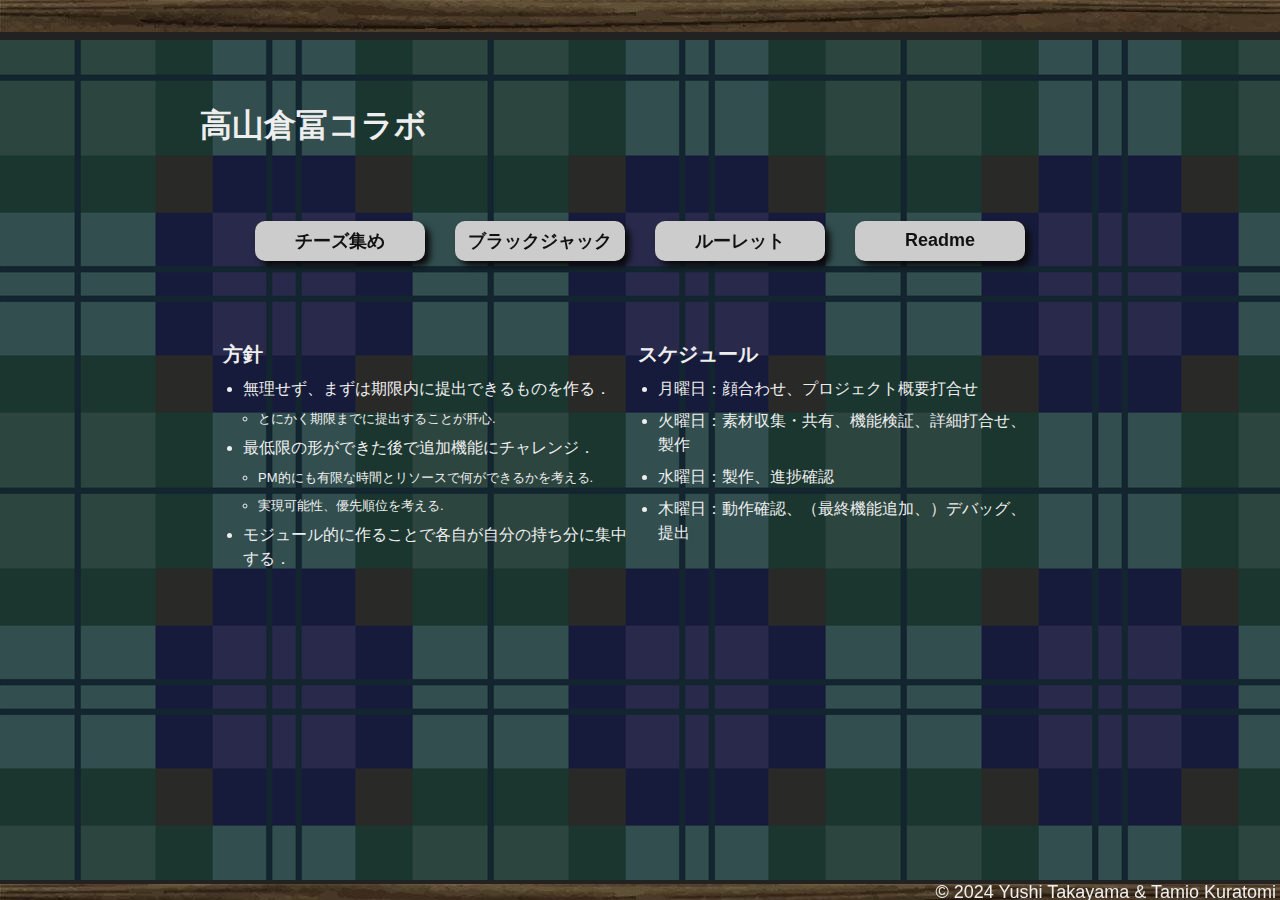
<file: index.html>
<!DOCTYPE html>
<html lang="ja">

<head>
    <meta charset="UTF-8">
    <meta name="viewport" content="width=device-width, initial-scale=1.0">
    <title>高山倉冨コラボ</title>
    <link rel="stylesheet" type="text/css" href="css/reset.css" />
    <link rel="stylesheet" type="text/css" href="css/sanitize.css" />
    <link rel="stylesheet" type="text/css" href="css/main.css">
</head>

<body>
    <header>

    </header>
    <main>
        <h1>高山倉冨コラボ</h1>
        <section id="links">
            <button id="slot" type="button" onclick="location.href='slot.html'" class="tooltip">チーズ集め<span class="tooltiptext">地図上でネズミを動かしチーズをGET!</span></button>
            <button id="blackjack" type="button" onclick="location.href='blackjack.html'" class="tooltip">ブラックジャック<span class="tooltiptext">シンプルなカードゲームです</span></button>
            <button id="roulette" class="tooltip" type="button" onclick="location.href='roulette.html'" class="tooltip">ルーレット<span class="tooltiptext">既存コードの実装応用実験</span></button>
            <button id= "readme" type="button" onclick="location.href='README.md'" class="tooltip">Readme<span class="tooltiptext">読んでね</span></button>
        </section>
        <section id="direction">
            <ul>
                <li class="head">方針</li>
                <li>無理せず、まずは期限内に提出できるものを作る．</li>
                <li class="sublist">とにかく期限までに提出することが肝心.</li>
                <li>最低限の形ができた後で追加機能にチャレンジ．</li>
                <li class="sublist">PM的にも有限な時間とリソースで何ができるかを考える.</li>
                <li class="sublist">実現可能性、優先順位を考える.</li>
                <li>モジュール的に作ることで各自が自分の持ち分に集中する．</li>
            </ul>
            <ul>
                <li class="head">スケジュール</li>
                <li>月曜日：顔合わせ、プロジェクト概要打合せ</li>
                <li>火曜日：素材収集・共有、機能検証、詳細打合せ、製作</li>
                <li>水曜日：製作、進捗確認</li>
                <li>木曜日：動作確認、（最終機能追加、）デバッグ、提出</li>
            </ul>
        </section>
    </main>
    <footer>
        <div>
            &copy 2024 Yushi Takayama & Tamio Kuratomi
        </div>
    </footer>
    <script></script>
</body>

</html>
</file>
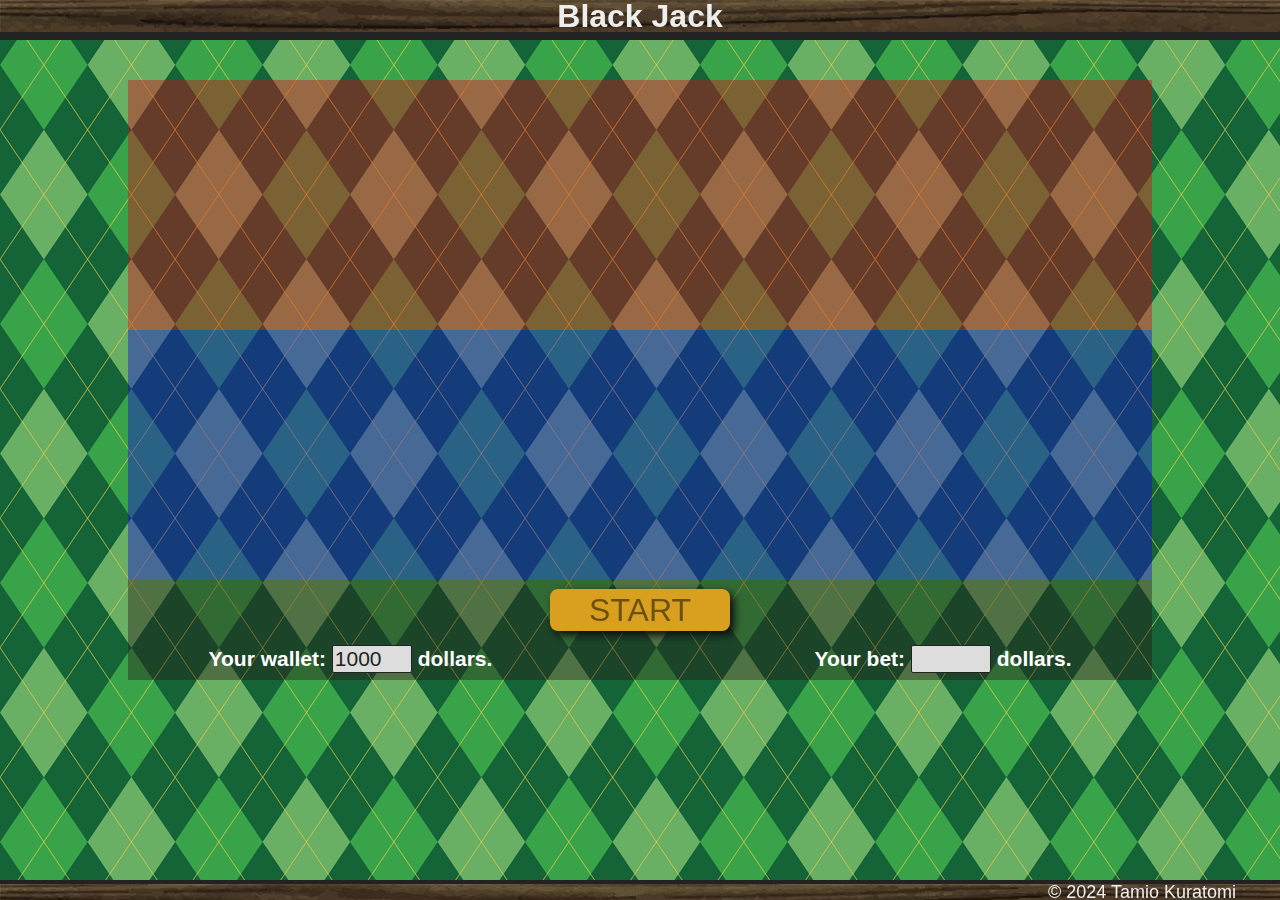
<file: blackjack.html>
<!DOCTYPE html>
<html lang="en">

<head>
    <meta charset="UTF-8">
    <meta name="viewport" content="width=device-width, initial-scale=1.0">
    <title>Card Game</title>
    <script src="js/jquery-3.7.1.min.js"></script>
    <link rel="stylesheet" type="text/css" href="css/reset.css" />
    <link rel="stylesheet" type="text/css" href="css/sanitize.css" />
    <link rel="stylesheet" href="css/blackjack.css">
</head>

<body>
    <header>
        <h1>Black Jack</h1>
    </header>
    <main>
        <section id="dealer_deck">
            <div id="d0"></div>
            <div id="d1"></div>
            <div id="d2"></div>
            <div id="d3"></div>
            <div id="d4"></div>
            <div id="d5"></div>
        </section>
        <section id="player_deck">
            <div id="p0"></div>
            <div id="p1"></div>
            <div id="p2"></div>
            <div id="p3"></div>
            <div id="p4"></div>
            <div id="p5"></div>
        </section>
        <section id="play">
            <button id="hit">HIT</button>
            <div id="call"></div>
            <button id="stand">STAND</button>
            <button id="start">START</button>
            <button id="replay">REPLAY</button>
        </section>
        <section id="betting">
            <div>
                Your wallet: <input type="text" id="wallet" name="wallet"> dollars.
            </div>
            <div id="betmsg"></div>
            <div>
                Your bet: <input type="text" id="betbox" name="betbox"> dollars.
            </div>
        </section>
    </main>
    <script src="js/blackjack.js"></script>

    <footer>
        <p>&copy; 2024 Tamio Kuratomi</p>
    </footer>
</body>

</html>
</file>
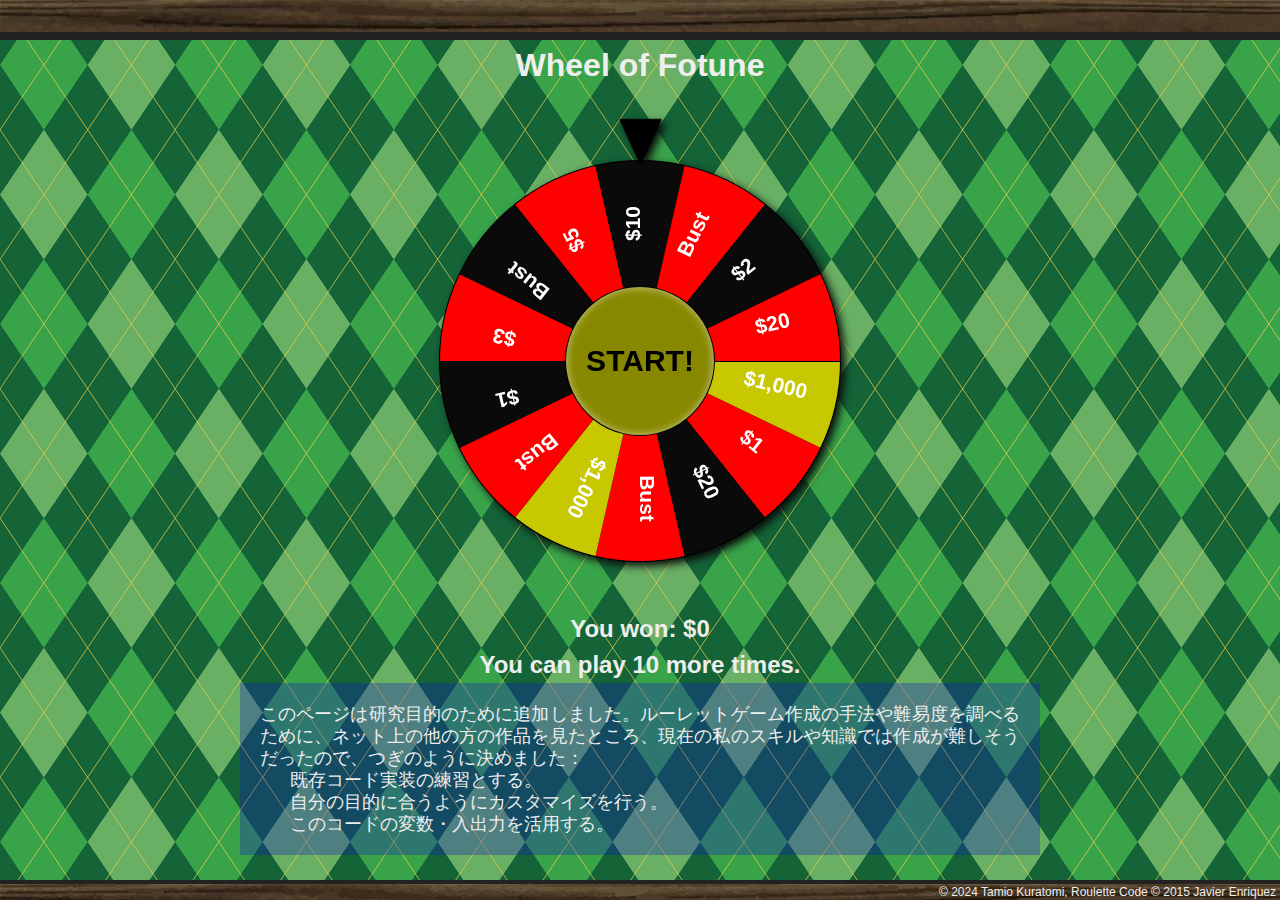
<file: roulette.html>
<!DOCTYPE html>
<html lang="ja">

<head>
	<meta charset="UTF-8">
	<meta name="viewport" content="width=device-width, initial-scale=1.0">
	<title>ルーレット</title>
	<link rel="stylesheet" type="text/css" href="css/reset.css" />
	<link rel="stylesheet" type="text/css" href="css/sanitize.css" />
	<link rel="stylesheet" type="text/css" href="css/roulette.css">
	<!--ここからコード追加-->
	<script type="text/javascript" src="js/jquery-1.11.3.min.js"></script>
	<script type="text/javascript" src="js/jquery-ui.min.js"></script>
	<script type="text/javascript" src="js/rouletteWheel.js"></script>
	<script type="text/javascript">

		// Added the below code
		let num_play = 10;
		let prize = 0;
		let value_global = 0;
		let money_won, remaining;
		// Added the below code
		$(function () {
			var itemsToShow = 14;
			var wheel = ["$1,000", "$1", "$20", "Bust", "$1,000", "Bust", "$1", "$3", "Bust", "$5", "$10", "Bust", "$2", "$20"]
			var items = {};
			for (var i = 0; i < itemsToShow; i++) {
				items[i] = wheel[i]
			}
			$('#canvas').rouletteWheel({
				items: items,
				selected: function (key, value) {
					alert(value);
					console.log(value);
					if (value == "Bust") { value_global = 0; }
					else if (value == "$1") { value_global = 1; }
					else if (value == "$2") { value_global = 2; }
					else if (value == "$3") { value_global = 3; }
					else if (value == "$5") { value_global = 5; }
					else if (value == "$10") { value_global = 10; }
					else if (value == "$20") { value_global = 20; }
					else { value_global = 1000; }
					prize += value_global;
					num_play--;
					if (prize <= 0) { num_play = 0; }
					money_won = document.querySelector("#money");
					money_won.innerHTML = 'You won $' + prize;
					remaining = document.querySelector("#remain");
					remaining.innerHTML = 'You can play ' + num_play + ' more times.';
				},
				spinText: 'START!',
			});
		});


	</script>
	<!--ここまでコード追加-->
	<title>Wheel of Fotune</title>
</head>
<header>

</header>
<main>
	<h1>Wheel of Fotune</h1>
	<section>
		<canvas id="canvas" width="500" height="500"></canvas>
	</section>
	<section id="play">
		<p id="money">You won: $0</p>
		<p id="remain">You can play 10 more times.</p>
	</section>
	<section id="blah">
		<p>このページは研究目的のために追加しました。ルーレットゲーム作成の手法や難易度を調べるために、ネット上の他の方の作品を見たところ、現在の私のスキルや知識では作成が難しそうだったので、つぎのように決めました：</p>
		<ol>
			<li>既存コード実装の練習とする。</li>
			<li>自分の目的に合うようにカスタマイズを行う。</li>
			<li>このコードの変数・入出力を活用する。</li>
		</ol>
	</section>
</main>
<footer>
	<div>
		&copy 2024 Tamio Kuratomi, Roulette Code &copy 2015 Javier Enriquez
	</div>
</footer>

</html>
</file>
<file: css/sanitize.css>
/*! sanitize.css v4.0.0 | CC0 License | github.com/10up/sanitize.css */

/* Display definitions
   ========================================================================== */

/**
 * Add the correct display in IE 9-.
 * 1. Add the correct display in Edge, IE, and Firefox.
 * 2. Add the correct display in IE.
 */

article,
aside,
details, /* 1 */
figcaption,
figure,
footer,
header,
main, /* 2 */
menu,
nav,
section,
summary { /* 1 */
	display: block;
}

/**
 * Add the correct display in IE 9-.
 */

audio,
canvas,
progress,
video {
	display: inline-block;
}

/**
 * Add the correct display in iOS 4-7.
 */

audio:not([controls]) {
	display: none;
	height: 0;
}

/**
 * Add the correct display in IE 10-.
 * 1. Add the correct display in IE.
 */

template, /* 1 */
[hidden] {
	display: none;
}

/* Elements of HTML (https://www.w3.org/TR/html5/semantics.html)
   ========================================================================== */

/**
 * 1. Remove repeating backgrounds in all browsers (opinionated).
 * 2. Add box sizing inheritence in all browsers (opinionated).
 */

*,
::before,
::after {
	background-repeat: no-repeat; /* 1 */
	box-sizing: inherit; /* 2 */
}

/**
 * 1. Add text decoration inheritance in all browsers (opinionated).
 * 2. Add vertical alignment inheritence in all browsers (opinionated).
 */

::before,
::after {
	text-decoration: inherit; /* 1 */
	vertical-align: inherit; /* 2 */
}

/**
 * 1. Add border box sizing in all browsers (opinionated).
 * 2. Add the default cursor in all browsers (opinionated).
 * 3. Add a flattened line height in all browsers (opinionated).
 * 4. Prevent font size adjustments after orientation changes in IE and iOS.
 */

html {
	box-sizing: border-box; /* 1 */
	cursor: default; /* 2 */
	font-family: sans-serif; /* 3 */
	line-height: 1.5; /* 3 */
	-ms-text-size-adjust: 100%; /* 4 */
	-webkit-text-size-adjust: 100%; /* 5 */
}

/* Sections (https://www.w3.org/TR/html5/sections.html)
   ========================================================================== */

/**
 * Remove the margin in all browsers (opinionated).
 */

body {
	margin: 0;
}

/**
 * Correct the font sizes and margins on `h1` elements within
 * `section` and `article` contexts in Chrome, Firefox, and Safari.
 */

h1 {
	font-size: 2em;
	margin: .67em 0;
}

/* Grouping content (https://www.w3.org/TR/html5/grouping-content.html)
   ========================================================================== */

/**
 * 1. Correct font sizing inheritance and scaling in all browsers.
 * 2. Correct the odd `em` font sizing in all browsers.
 */

code,
kbd,
pre,
samp {
	font-family: monospace, monospace; /* 1 */
	font-size: 1em; /* 2 */
}

/**
 * 1. Correct the height in Firefox.
 * 2. Add visible overflow in Edge and IE.
 */

hr {
	height: 0; /* 1 */
	overflow: visible; /* 2 */
}

/**
 * Remove the list style on navigation lists in all browsers (opinionated).
 */

nav ol,
nav ul {
	list-style: none;
}

/* Text-level semantics
   ========================================================================== */

/**
 * 1. Add a bordered underline effect in all browsers.
 * 2. Remove text decoration in Firefox 40+.
 */

abbr[title] {
	border-bottom: 1px dotted; /* 1 */
	text-decoration: none; /* 2 */
}

/**
 * Prevent the duplicate application of `bolder` by the next rule in Safari 6.
 */

b,
strong {
	font-weight: inherit;
}

/**
 * Add the correct font weight in Chrome, Edge, and Safari.
 */

b,
strong {
	font-weight: bolder;
}

/**
 * Add the correct font style in Android 4.3-.
 */

dfn {
	font-style: italic;
}

/**
 * Add the correct colors in IE 9-.
 */

mark {
	background-color: #ffff00;
	color: #000000;
}

/**
 * Add the correct vertical alignment in Chrome, Firefox, and Opera.
 */

progress {
	vertical-align: baseline;
}

/**
 * Correct the font size in all browsers.
 */

small {
	font-size: 83.3333%;
}

/**
 * Change the positioning on superscript and subscript elements
 * in all browsers (opinionated).
 * 1. Correct the font size in all browsers.
 */

sub,
sup {
	font-size: 83.3333%; /* 1 */
	line-height: 0;
	position: relative;
	vertical-align: baseline;
}

sub {
	bottom: -.25em;
}

sup {
	top: -.5em;
}

/*
 * Remove the text shadow on text selections (opinionated).
 * 1. Restore the coloring undone by defining the text shadow (opinionated).
 */

::-moz-selection {
	background-color: #b3d4fc; /* 1 */
	color: #000000; /* 1 */
	text-shadow: none;
}

::selection {
	background-color: #b3d4fc; /* 1 */
	color: #000000; /* 1 */
	text-shadow: none;
}

/* Embedded content (https://www.w3.org/TR/html5/embedded-content-0.html)
   ========================================================================== */

/*
 * Change the alignment on media elements in all browers (opinionated).
 */

audio,
canvas,
iframe,
img,
svg,
video {
	vertical-align: middle;
}

/**
 * Remove the border on images inside links in IE 10-.
 */

img {
	border-style: none;
}

/**
 * Change the fill color to match the text color in all browsers (opinionated).
 */

svg {
	fill: currentColor;
}

/**
 * Hide the overflow in IE.
 */

svg:not(:root) {
	overflow: hidden;
}

/* Links (https://www.w3.org/TR/html5/links.html#links)
   ========================================================================== */

/**
 * 1. Remove the gray background on active links in IE 10.
 * 2. Remove the gaps in underlines in iOS 8+ and Safari 8+.
 */

a {
	background-color: transparent; /* 1 */
	-webkit-text-decoration-skip: objects; /* 2 */
}

/**
 * Remove the outline when hovering in all browsers (opinionated.
 */

:hover {
	outline-width: 0;
}

/* Tabular data (https://www.w3.org/TR/html5/tabular-data.html)
   ========================================================================== */

/*
 * Remove border spacing in all browsers (opinionated).
 */

table {
	border-collapse: collapse;
	border-spacing: 0;
}

/* transform-style:  (https://www.w3.org/TR/html5/forms.html)
   ========================================================================== */

/**
 * 1. Remove the default styling in all browsers (opinionated).
 * 3. Remove the margin in Firefox and Safari.
 */

button,
input,
select,
textarea {
	background-color: transparent; /* 1 */
	border-style: none; /* 1 */
	color: inherit; /* 1 */
	font-size: 1em; /* 1 */
	margin: 0; /* 3 */
}

/**
 * Correct the overflow in IE.
 * 1. Correct the overflow in Edge.
 */

button,
input { /* 1 */
	overflow: visible;
}

/**
 * Remove the inheritance in Edge, Firefox, and IE.
 * 1. Remove the inheritance in Firefox.
 */

button,
select { /* 1 */
	text-transform: none;
}

/**
 * 1. Prevent the WebKit bug where (2) destroys native `audio` and `video`
 *    controls in Android 4.
 * 2. Correct the inability to style clickable types in iOS and Safari.
 */

button,
html [type="button"], /* 1 */
[type="reset"],
[type="submit"] {
	-webkit-appearance: button; /* 2 */
}

/**
 * Remove the inner border and padding in Firefox.
 */

::-moz-focus-inner {
	border-style: none;
	padding: 0;
}

/**
 * Correct the focus styles unset by the previous rule.
 */

:-moz-focusring {
	outline: 1px dotted ButtonText;
}

/**
 * Correct the border, margin, and padding in all browsers.
 */

fieldset {
	border: 1px solid #c0c0c0;
	margin: 0 2px;
	padding: .35em .625em .75em;
}

/**
 * 1. Correct the text wrapping in Edge and IE.
 * 2. Remove the padding so developers are not caught out when they zero out
 *    `fieldset` elements in all browsers.
 */

legend {
	display: table; /* 1 */
	max-width: 100%; /* 1 */
	padding: 0; /* 2 */
	white-space: normal; /* 1 */
}

/**
 * 1. Remove the vertical scrollbar in IE.
 * 2. Change the resize direction on textareas in all browsers (opinionated).
 */

textarea {
	overflow: auto; /* 1 */
	resize: vertical; /* 2 */
}

/**
 * Remove the padding in IE 10-.
 */

[type="checkbox"],
[type="radio"] {
	padding: 0;
}

/**
 * Correct the cursor style on increment and decrement buttons in Chrome.
 */

::-webkit-inner-spin-button,
::-webkit-outer-spin-button {
	height: auto;
}

/**
 * 1. Correct the odd appearance in Chrome and Safari.
 * 2. Correct the outline style in Safari.
 */

[type="search"] {
	-webkit-appearance: textfield; /* 1 */
	outline-offset: -2px; /* 2 */
}

/**
 * Remove the inner padding and cancel buttons in Chrome and Safari for OS X.
 */

::-webkit-search-cancel-button,
::-webkit-search-decoration {
	-webkit-appearance: none;
}

/**
 * Correct the text style on placeholders in Chrome, Edge, and Safari.
 */

::-webkit-input-placeholder {
	color: inherit;
	opacity: .54;
}

/**
 * 1. Correct the inability to style clickable types in iOS and Safari.
 * 2. Change font properties to `inherit` in Safari.
 */

::-webkit-file-upload-button {
	-webkit-appearance: button; /* 1 */
	font: inherit; /* 2 */
}

/* WAI-ARIA (https://www.w3.org/TR/html5/dom.html#wai-aria)
   ========================================================================== */

/**
 * Change the cursor on busy elements (opinionated).
 */

[aria-busy="true"] {
	cursor: progress;
}

/*
 * Change the cursor on control elements (opinionated).
 */

[aria-controls] {
	cursor: pointer;
}

/*
 * Change the cursor on disabled, not-editable, or otherwise
 * inoperable elements (opinionated).
 */

[aria-disabled] {
	cursor: default;
}

/* User interaction (https://www.w3.org/TR/html5/editing.html)
   ========================================================================== */

/*
 * Remove the tapping delay on clickable elements (opinionated).
 * 1. Remove the tapping delay in IE 10.
 */

a,
area,
button,
input,
label,
select,
textarea,
[tabindex] {
	-ms-touch-action: manipulation; /* 1 */
	touch-action: manipulation;
}

/*
 * Change the display on visually hidden accessible elements (opinionated).
 */

[hidden][aria-hidden="false"] {
	clip: rect(0, 0, 0, 0);
	display: inherit;
	position: absolute;
}

[hidden][aria-hidden="false"]:focus {
	clip: auto;
}
</file>
<file: css/main.css>
body {
    background-color: rgb(9, 103, 54);
    background-image: url("../img/tartanM.png");
    color: #eee;
}

header {
    position: fixed;
    top: 0;
    left: 0;
    width: 100%;
    height: 40px;
    padding: 10px;
    background-color: rgb(67, 49, 13);
    background-image: url("../img/wood.jpg");
    color: #eee;
    margin-top: ;
    display: flex;
    align-items: center;
    justify-content: center;
    border-bottom: 8px solid #222;
}

main {
    padding-top: 80px;
    display: flex;
    flex-direction: column;
    align-content: center;
    justify-content: center;
    flex-wrap: wrap;
}

section {
    margin: 10px;
}

#direction {
    display: flex;
    justify-content: center;
    align-content: space-around;
    width: 800px;
    margin: 20px;
}

ul {
    position: relative;
    left: 15px;
}
li {
    list-style-type: disc;
    margin: 8px;
}

.head {
    list-style-type: none;
    margin: 8px;
    translate: -20px;
    font-size: 20px;
    font-weight: bold;
}

.sublist {
    list-style-type: circle;
    position: relative;
    left: 15px;
    font-size: 13px;
}

#links {
    display: flex;
    width: 800px;
    justify-content: space-around;
    margin: 40px;
}

footer {
    position: fixed;
    bottom: 0;
    left: 0;
    width: 100%;
    height: 20px;
    padding: 4px;
    background-color: rgb(67, 49, 13);
    ;
    background-image: url("../img/wood.jpg");
    color: #eee;
    font-size: 18px;
    text-align: end;
    display: flex;
    align-items: center;
    justify-content: right;
    border-top: 4px solid #222;
}

footer p {
    padding-right: 40px;
}

button {
    color: #111;
    font-family: 'Trebuchet MS', 'Lucida Sans Unicode', 'Lucida Grande', 'Lucida Sans', Arial, sans-serif;
    font-size: 18px;
    font-weight: 900;
    width: 170px;
    height:40px;
    margin: 10px; 
    filter:drop-shadow(5px 5px 3px rgb(10 10 10));
    border-radius: 10px;
    background-color: #ccc;
}

button:hover {
    color: rgb(200, 60, 10);
    background-color: #aaa;
    translate: 1px 1px;
    filter:drop-shadow(4px 4px 2px rgb(10 10 10));
}

button:active {
    color: rgb(70, 70, 70);
    background-color: #888;
    translate: 3px 3px;
    filter:drop-shadow(3px 3px 2px rgb(0 0 0));
}

.tooltip {
    position: relative;
    display: inline-block;
    cursor: pointer;
}

.tooltip .tooltiptext {
    display: none;
    position: absolute;
    background-color: rgb(225, 50, 80);
    color: #fff;
    padding: 5px;
    border-radius: 5px;
    font-size: 18px;
    font-weight: 400;
    z-index: 1;
}

.tooltip:hover .tooltiptext {
    display: block;
}
</file>
<file: css/blackjack.css>
body {
    background: rgb(23, 135, 73);
    background-image: url("../img/greenargyleS.png");
    color: white;
}

header {
    position: fixed;
    top: 0;
    left: 0;
    width: 100%;
    height: 40px;
    padding: 10px;
    background-color: rgb(67, 49, 13);
    background-image: url("../img/wood.jpg");
    color: #eee;
    display: flex;
    align-items: center;
    justify-content: center;
    border-bottom: 8px solid #222;
}

footer {
    position: fixed;
    bottom: 0;
    left: 0;
    width: 100%;
    height: 20px;
    padding: 4px;
    background-color: rgb(67, 49, 13);
    ;
    background-image: url("../img/wood.jpg");
    color: #eee;
    font-size: 18px;
    text-align: end;
    display: flex;
    align-items: center;
    justify-content: right;
    border-top: 4px solid #222;
}

footer p {
    padding-right: 40px;
}

main {
    padding-top: 80px;
    display: flex;
    justify-content: center;
    flex-wrap: wrap;
}

#dealer_deck {
    display: flex;
    flex-wrap: wrap;
    align-items: center;
    justify-content: space-around;
    /*height: 240px;*/
    background-color: rgb(222, 000, 20, 0.4);
    width: 1024px;
    height: 250px;
}
#dealer_deck img {
    filter: drop-shadow(8px 8px 8px rgb(20 0 0));
}
#player_deck {
    display: flex;
    flex-wrap: wrap;
    align-items: center;
    justify-content: space-around;
    /*height: 240px;*/
    background-color: rgb(20, 000, 222, 0.4);
    width: 1024px;
    height: 250px;
}
#player_deck img {
    filter: drop-shadow(8px 8px 8px rgb(0 0 20));
}

.card {
    height: 160px;
}

#play {
    display: flex;
    flex-wrap: wrap;
    align-items: center;
    justify-content: space-around;
    /*height: 240px;*/
    width: 1024px;
    height: 60px;
    background-color: rgb(40, 20, 20, 0.4);
    font-size: 24px;
    font-weight: bold;
}
#betting {
    display: flex;
    flex-wrap: wrap;
    align-items: center;
    justify-content: space-around;
    /*height: 240px;*/
    width: 1024px;
    height: 40px;
    background-color: rgb(40, 20, 20, 0.4);
    font-size: 21px;
    font-weight: 600;
}
#betbox, #wallet {
    width: 80px;
    background-color: #ddd;
    color: #222;
    border: 1px solid #222;
    border-radius: 2px;
    margin-bottom: 4px;
}

button {
    width: 180px;
    height: 42px;
    color: rgb(108 80 15);
    background-color: rgb(216, 160, 30);
    filter: drop-shadow(4px 4px 4px rgb(10 10 10));
    font-size: 32px;
    border-radius: 8px;
    font-family: Impact, Haettenschweiler, 'Arial Narrow Bold', sans-serif;
}
button:hover {
    filter: drop-shadow(2px 2px 2px rgb(5 5 5));
    translate: 1px 1px;
}
button:active {
    color: rgb(255 190 36);
    background-color: rgb(216, 160, 30);
    filter: drop-shadow(2px 2px 2px rgb(50 0 50));
    translate: 2px 2px;
}
</file>
<file: css/roulette.css>
body {
    background: rgb(23, 135, 73);
    background-image: url("../img/greenargyleS.png");
    color: #eee;
}

header {
    position: fixed;
    top: 0;
    left: 0;
    width: 100%;
    height: 40px;
    padding: 10px;
    background-color: rgb(67, 49, 13);
    background-image: url("../img/wood.jpg");
    color: #eee;
    /*margin-top: ;*/
    display: flex;
    align-items: center;
    justify-content: center;
    border-bottom: 8px solid #222;
}

main {
    padding-top: 20px;
    display: flex;
    flex-direction: column;
    align-content: center;
    justify-content: center;
    text-align: center;
    flex-wrap: wrap;
}

#play {
    font-size: 24px;
    font-weight: 600;
}

#blah {
    background-color: rgba(20, 20, 200, 0.3);
    width: 800px;
    font-size: 18px;
    line-height: 22px;
    text-align: justify;
    padding: 20px;
}

ol {
    margin-left: 30px;
    list-style-type: lower-alpha;
}

footer {
    position: fixed;
    bottom: 0;
    left: 0;
    width: 100%;
    height: 20px;
    padding: 4px;
    background-color: rgb(67, 49, 13);
    ;
    background-image: url("../img/wood.jpg");
    color: #eee;
    font-size: 12px;
    text-align: end;
    display: flex;
    align-items: center;
    justify-content: right;
    border-top: 4px solid #222;
}

footer p {
    padding-right: 40px;
}

canvas {
    filter: drop-shadow(4px 4px 4px rgb(10 10 10));
}
</file>
